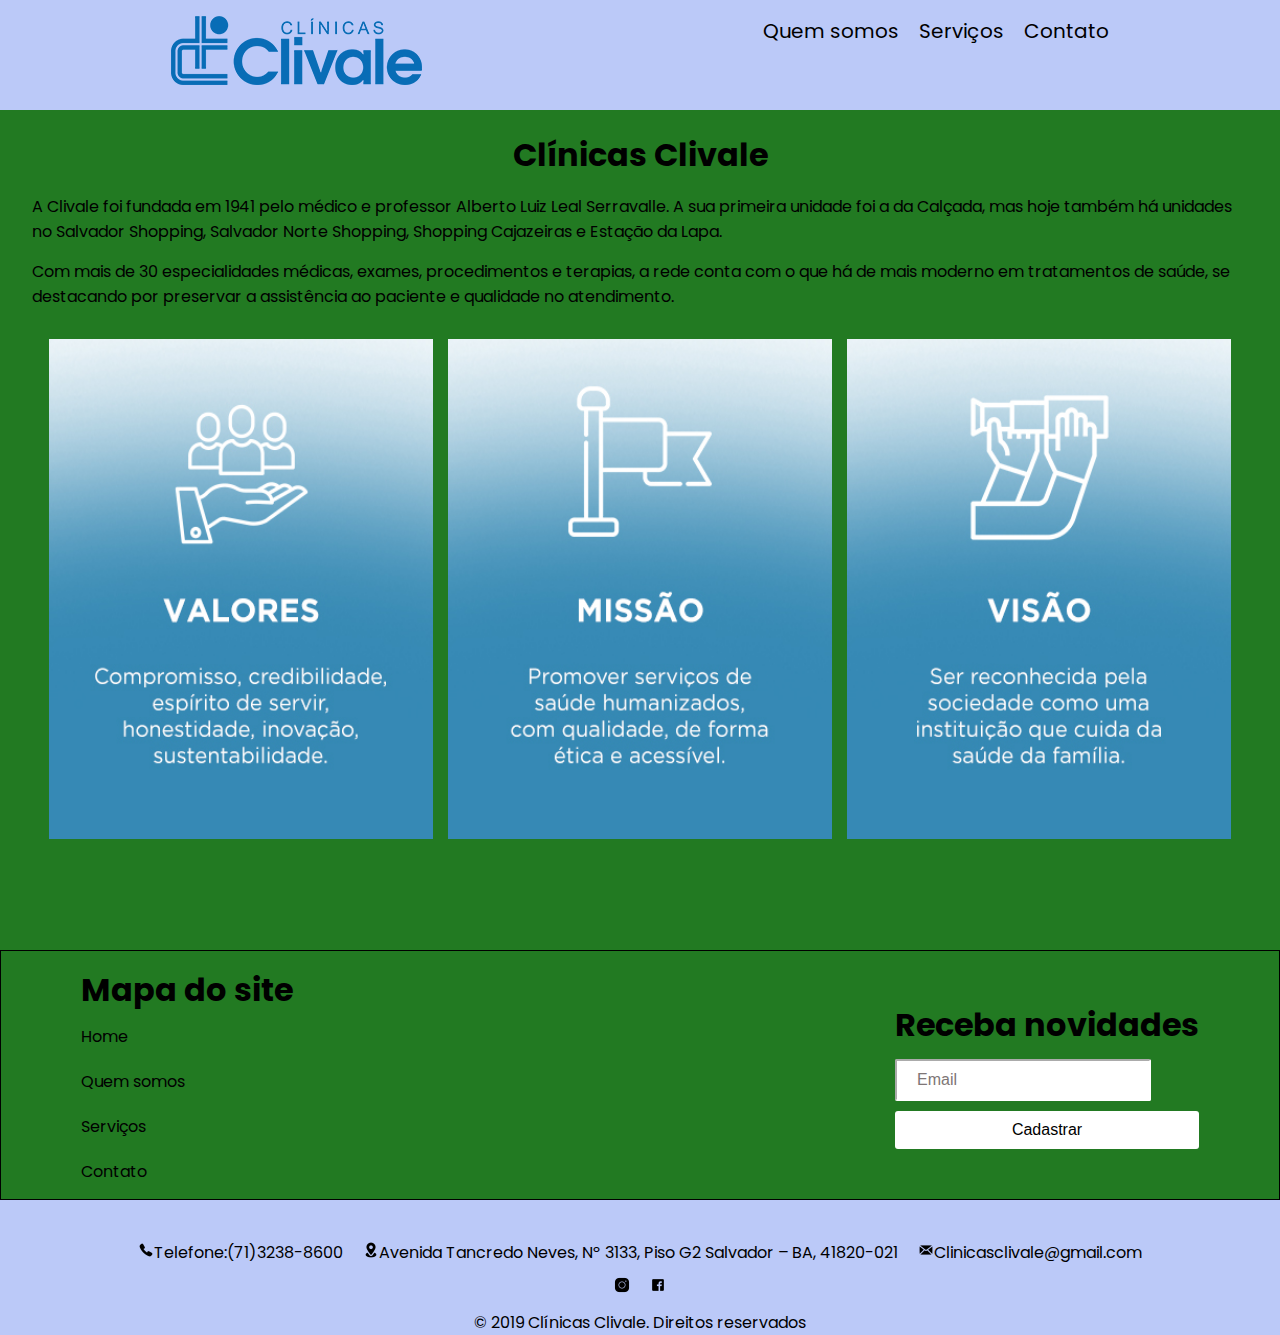
<file: qsomos.html>
<!DOCTYPE html>
<html lang="pt-br">
  <head>
    <meta charset="utf-8">
    <meta name="viewport" content="width=device-width, initial-scale=1.0">
    <link rel="icon" type="image/png" href="img/icone.jpg" />
    <title>Quem somos</title>
    <link href="estiloqsomos.css" type="text/css" rel="stylesheet">
    <link rel="preconnect" href="https://fonts.googleapis.com">
    <link rel="preconnect" href="https://fonts.gstatic.com" crossorigin>
    <link href="https://fonts.googleapis.com/css2?family=Poppins:wght@300;400&display=swap" rel="stylesheet">
  </head>

  <body>
    <header id="cabeca">
      <div class="menu">
        <a class="titulo" href="index.html"><img src="img/logo.png" alt="imagem"></a>
        <ul class="texto">
          <a class="home1" href="qsomos.html">Quem somos</a>
          <a class="home1" href="servicos.html">Serviços</a>
          <a class="home1" href="contatos.html">Contato</a>
        </ul>
      </div>
    </header>
    <section class="secao1">
      <div class="caixa">
        <h1 class="para">Clínicas Clivale</h1>
        <p class="para">A Clivale foi fundada em 1941 pelo médico e professor Alberto Luiz Leal Serravalle. A sua primeira
          unidade foi a da Calçada, mas hoje também há unidades no Salvador Shopping, Salvador Norte Shopping, Shopping
          Cajazeiras e Estação da Lapa.</p>
        <p class="para">Com mais de 30 especialidades médicas, exames, procedimentos e terapias, a rede conta com o que há
          de mais moderno em tratamentos de saúde, se destacando por preservar a assistência ao paciente e qualidade no
          atendimento.</p>
      </div>
      <div class="imag">
        <img class="foto" src="img/valores-clivale.jpg" alt="image">
        <img class="foto" src="img/missao-clivale.jpg" alt="image">
        <img class="foto" src="img/visao-clivale.jpg" alt="image">
      </div>
    </section>
  </body>
  <footer class="rodape">
    <aside class="pe">
      <div class="newsletter">
        <div class="mapa">
          <h1>Mapa do site</h1>
          <nav class="textoroda">
            <a class="home2" href="index.html">Home</a>
            <a class="home2" href="qsomos.html">Quem somos</a>
            <a class="home2" href="servicos.html">Serviços</a>
            <a class="home2" href="contatos.html">Contato</a>
          </nav>
        </div>
        <div class="news">
          <h1>Receba novidades</h1>
          <input class="caixatexto" type="email" name="email" id="email" placeholder="Email">
          <button class="botao2">Cadastrar</button>
        </div>
      </div>
      <div class="informacao">
        <p class="paraa"><img src="img/icones/telefone.png" alt="imagem">Telefone:(71)3238-8600</p>
        <p class="paraa"><img src="img/icones/pin-de-localizacao.png" alt="imagem">Avenida Tancredo Neves, Nº 3133, Piso G2
          Salvador – BA, 41820-021</p>
        <p class="paraa"><img src="img/icones/icons8-emails-16.png" alt="imagem">Clinicasclivale@gmail.com</p>
      </div>
      <div class="redes">
        <nav id="redesocial">
          <a class="social" href="https://www.instagram.com/clinicasclivale/"><img src="img/icones/icons8-instagram-16.png" alt="imagem"></a>
          <a class="social" href="https://www.facebook.com/clinicasclivale/"><img src="img/icones/icons8-facebook-16.png" alt="imagem"></a>
        </nav>
      </div>
      <p>© 2019 Clínicas Clivale. Direitos reservados </p>
    </aside>
  </footer>
</html>
</file>
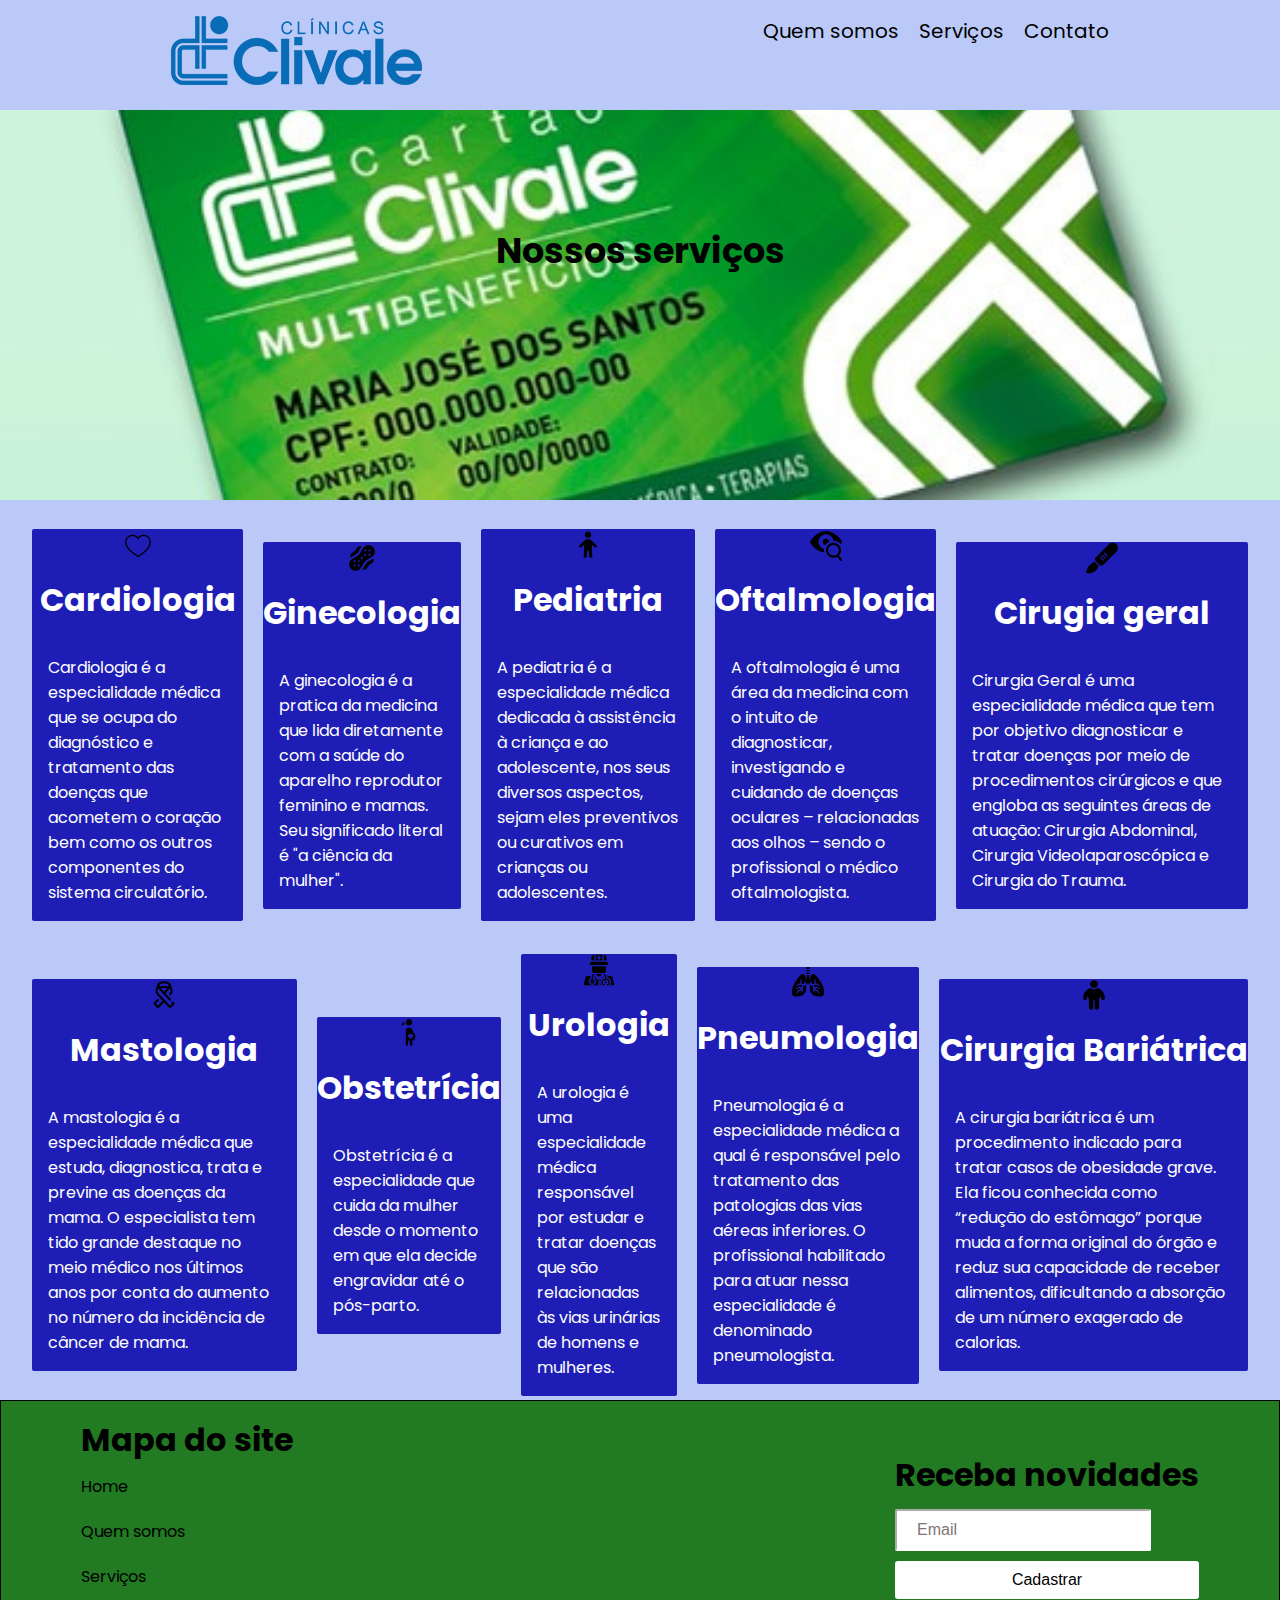
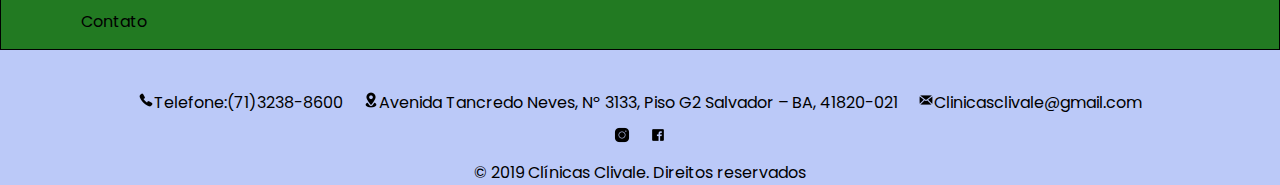
<file: servicos.html>
<!DOCTYPE html>
<html lang="pt-br">
  <head>
    <meta charset="utf-8">
    <meta name="viewport" content="width=device-width, initial-scale=1.0">
    <link rel="icon" type="image/png" href="img/icone.jpg" />
    <title>Serviços</title>
    <link href="estiloserv.css" type="text/css" rel="stylesheet">
    <link rel="preconnect" href="https://fonts.googleapis.com">
    <link rel="preconnect" href="https://fonts.gstatic.com" crossorigin>
    <link href="https://fonts.googleapis.com/css2?family=Poppins:wght@300;400&display=swap" rel="stylesheet">
  </head>
  <body>
    <header id="cabeca">
      <div class="menu">
        <a class="titulo" href="index.html"><img src="img/logo.png" alt="imagem"></a>
        <ul class="texto">
          <a class="home1" href="qsomos.html">Quem somos</a>
          <a class="home1" href="servicos.html">Serviços</a>
          <a class="home1" href="contatos.html">Contato</a>
        </ul>
      </div>
    </header>
    <section class="secao1">
      <div class="caixa">
        <h1 class="titulo_caixa">Nossos serviços</h1>
      </div>
    </section>
    <section class="secao2">
      <aside class="perna">
        <div class="caixa2">
          <img src="img/icones/icons8-coração-32.png" alt="imagem">
          <h1>Cardiologia</h1>
          <p class="paragra">Cardiologia é a especialidade médica que se ocupa do diagnóstico e tratamento das doenças que
            acometem o
            coração bem como os outros componentes do sistema circulatório.
          </p>
        </div>
        <div class="caixa2">
          <img src="img/icones/icons8-almofada-32.png" alt="imagem">
          <h1>Ginecologia</h1>
          <p class="paragra">A ginecologia é a pratica da medicina que lida diretamente com a saúde do aparelho reprodutor
            feminino e
            mamas. Seu significado literal é "a ciência da mulher".
          </p>
        </div>
        <div class="caixa2">
          <img src="img/icones/icons8-criança-32.png" alt="imagem">
          <h1>Pediatria</h1>
          <p class="paragra">A pediatria é a especialidade médica dedicada à assistência à criança e ao adolescente, nos
            seus diversos
            aspectos, sejam eles preventivos ou curativos em crianças ou adolescentes.
          </p>
        </div>
        <div class="caixa2">
          <img src="img/icones/icons8-oftalmologia-32.png" alt="imagem">
          <h1>Oftalmologia</h1>
          <p class="paragra">A oftalmologia é uma área da medicina com o intuito de diagnosticar, investigando e cuidando
            de doenças
            oculares – relacionadas aos olhos – sendo o profissional o médico oftalmologista.
          </p>
        </div>
        <div class="caixa2">
          <img src="img/icones/icons8-cirurgia-32.png" alt="imagem">
          <h1>Cirugia geral</h1>
          <p class="paragra">Cirurgia Geral é uma especialidade médica que tem por objetivo diagnosticar e tratar doenças
            por meio de
            procedimentos cirúrgicos e que engloba as seguintes áreas de atuação: Cirurgia Abdominal, Cirurgia
            Videolaparoscópica e Cirurgia do Trauma.
          </p>
        </div>
      </aside>
    </section>
    <section class="secao3">
      <aside class="perna">
        <div class="caixa2">
          <img src="img/icones/icons8-fita-rosa-32.png" alt="imagem">
          <h1>Mastologia</h1>
          <p class="paragra">A mastologia é a especialidade médica que estuda, diagnostica, trata e previne as doenças da
            mama. O especialista tem tido grande destaque no meio médico nos últimos anos por conta do aumento no número
            da incidência de câncer de mama.
          </p>
        </div>
        <div class="caixa2">
          <img src="img/icones/icons8-grávida-32.png" alt="imagem">
          <h1>Obstetrícia</h1>
          <p class="paragra">Obstetrícia é a especialidade que cuida da mulher desde o momento em que ela decide
            engravidar até o pós-parto.
          </p>
        </div>
        <div class="caixa2">
          <img src="img/icones/icons8-medic-32.png" alt="imagem">
          <h1>Urologia</h1>
          <p class="paragra">A urologia é uma especialidade médica responsável por estudar e tratar doenças que são
            relacionadas às vias urinárias de homens e mulheres.
          </p>
        </div>
        <div class="caixa2">
          <img src="img/icones/icons8-pulmão-32.png" alt="imagem">
          <h1>Pneumologia</h1>
          <p class="paragra">Pneumologia é a especialidade médica a qual é responsável pelo tratamento das patologias das
            vias aéreas inferiores. O profissional habilitado para atuar nessa especialidade é denominado pneumologista.
          </p>
        </div>
        <div class="caixa2">
          <img src="img/icones/icons8-homem-gordo-32.png" alt="imagem">
          <h1>Cirurgia Bariátrica</h1>
          <p class="paragra">A cirurgia bariátrica é um procedimento indicado para tratar casos de obesidade grave. Ela
            ficou conhecida como “redução do estômago” porque muda a forma original do órgão e reduz sua capacidade de
            receber alimentos, dificultando a absorção de um número exagerado de calorias.
          </p>
        </div>
      </aside>
    </section>
  </body>
  <footer class="rodape">
    <aside class="pe">
      <div class="newsletter">
        <div class="mapa">
          <h1>Mapa do site</h1>
          <nav class="textoroda">
            <a class="home2" href="index.html">Home</a>
            <a class="home2" href="qsomos.html">Quem somos</a>
            <a class="home2" href="servicos.html">Serviços</a>
            <a class="home2" href="contatos.html">Contato</a>
          </nav>
        </div>
        <div class="news">
          <h1>Receba novidades</h1>
          <input class="caixatexto" type="email" name="email" id="email" placeholder="Email">
          <button class="botao2">Cadastrar</button>
        </div>
      </div>
      <div class="informacao">
        <p class="paraa"><img src="img/icones/telefone.png" alt="imagem">Telefone:(71)3238-8600</p>
        <p class="paraa"><img src="img/icones/pin-de-localizacao.png" alt="imagem">Avenida Tancredo Neves, Nº 3133, Piso
          G2
          Salvador – BA, 41820-021</p>
        <p class="paraa"><img src="img/icones/icons8-emails-16.png" alt="imagem">Clinicasclivale@gmail.com</p>
      </div>
      <div class="redes">
        <nav id="redesocial">
          <a class="social" href="https://www.instagram.com/clinicasclivale/"><img
              src="img/icones/icons8-instagram-16.png" alt="imagem"></a>
          <a class="social" href="https://www.facebook.com/clinicasclivale/"><img src="img/icones/icons8-facebook-16.png"
              alt="imagem"></a>
        </nav>
      </div>
      <p>© 2019 Clínicas Clivale. Direitos reservados </p>
    </aside>
  </footer>
</html>
</file>
<file: estiloqsomos.css>
*{
    margin: 0;
    padding: 0;
    box-sizing: border-box;  
}

body{
    margin: 0;
    font-family: 'Poppins', sans-serif;
}

a{
    text-decoration: none;
    color: rgb(0, 0, 0);
}
nav{
    display: flex;
    gap:20px;
}

/*header*/

header{
    display: flex;
    flex-direction: row;
    align-items: center;
    justify-content: space-around;
    position: fixed;
    width: 100vw;
}

header ul{
    display: flex;
    gap: 20px;
}

.menu{
    width: 100%;
    height: 110px;
    justify-content: space-around;
    background-color: rgb(187, 201, 248);
    display: flex;
    flex-direction: row;
}
.titulo{
    margin: 1em 1em;
}
.texto{
    margin: 1em 1em;
}

.home1{
    color: rgb(0, 0, 0);
    font-size: 20px;
    text-decoration: none;
}
.home1:active{
    background-color: rgb(34, 122, 34);
    color:rgb(255, 255, 255);
    outline: initial;
}

/*secao1*/

.secao1{
    height: 950px;
    width: 100vw;
    gap: 30px;
    background-color: rgb(34, 122, 34);
    display: flex;
    flex-direction: column;
    justify-content: center;
    align-items: center;
}
.caixa{
    width: 100vw;
    margin-top: 20px;
    display: flex;
    flex-direction: column;
    align-items: center;
    gap: 15px;
}

.para{
    margin: 0 2em;
}

.imag{
    gap: 15px;
    display: flex;
    flex-direction: row;
    align-items: center;
}
.foto{
    width: 30vw;
    height: 500px;
}

/*rodape*/

.rodape{
    width: 100vw;
    align-items: center;
    background-color: rgb(187, 201, 248);
    display: flex;
    flex-direction: column;
}
.pe{
    align-items: center;
    display: flex;
    flex-direction: column;
    gap: 10px;
}
.newsletter{
    display: flex;
    flex-direction: row;
    gap: 10px;
    width: 100vw;
    height: 250px;
    border: 1px solid;
    background: rgb(34, 122, 34);
    align-items: center;
    justify-content: space-between;
}
.mapa{
    display: flex;
    flex-direction: column;
    margin-left: 80px;
    gap: 10px; 
}
.textoroda{
    display: flex;
    flex-direction: column;
    align-items: left;
}
.news{
    display: flex;
    flex-direction: column;
    margin-right: 80px;
    gap: 10px;
}
.caixatexto{
    font-size: medium;
    width: 20vw;
    padding: 10px 20px;
    border-radius: 2px;
    border-color: rgb(255, 255, 255);
    border-width: 2px;
}
::placeholder { /* Chrome, Firefox, Opera, Safari 10.1+ */
    color: rgb(126, 118, 118);
    opacity: 1; /* Firefox */
}
.botao2{
    border: none;
    font-size: medium;
    background-color: rgb(255, 255, 255);
    padding: 10px 30px;
    border-radius: 3px;
    cursor: pointer;
}
.informacao{
    margin-top: 30px;
    display: flex;
    gap: 20px;
}
.redes{
    display: flex;
    align-items: center;
}
.social{
    color: rgb(0, 0, 0);
}

@media screen and (max-width: 768px) {
    /*header*/
    .menu{
        flex-direction: column;
        height: 150px;
    }
    /*secao1*/
    .secao1{   
        height: 1700px; 
    }
    .caixa{
        margin-top: 130px;
        height: 350px;      
    }
    .imag{
        margin-top: 20px;
        margin-bottom: 10px;
        height: 1000px; 
        flex-direction: column;
        justify-content:center;
    }
    .foto{
        width: 80vw;
        height: 300px;
    }
    /*rodape*/
    .newsletter{
        flex-direction: column;
        width: 100vw;
        height: 500px;
    }
    .mapa{
        margin-left: 0px;
        margin-top: 20px;
    }
    .news{
        margin-right: 0px;
        margin-bottom: 25px;
    }
    .caixatexto{
        width: 90vw;   
    }
    .informacao{
        flex-direction: column;
        gap: 10px;
    }
    .paraa{
        margin: 0 1em;
    }
}
</file>
<file: estiloserv.css>
*{
    margin: 0;
    padding: 0;
    box-sizing: border-box;   
}

body{
    margin: 0;
    font-family: 'Poppins', sans-serif;
}

a{
    text-decoration: none;
    color: rgb(0, 0, 0);
}
nav{
    display: flex;
    gap:20px;
}

/*header*/

header{  
    display: flex;
    flex-direction: row;
    align-items: center;
    justify-content: space-around;
    position: fixed;
    width: 100vw;
}

header ul{
    display: flex;
    gap: 20px;
}
.menu{
    width: 100%;
    height: 110px;
    justify-content: space-around;
    background-color: rgb(187, 201, 248);
    display: flex;
    flex-direction: row;
}
.titulo{
    margin: 1em 1em;
}
.texto{
    margin: 1em 1em;
}

.home1{
    color: rgb(0, 0, 0);
    font-size: 20px;
    text-decoration: none;
}
.home1:active{
    background-color: rgb(34, 122, 34);
    color:rgb(255, 255, 255);
    outline: initial;
}
::placeholder { /* Chrome, Firefox, Opera, Safari 10.1+ */
    color: rgb(126, 118, 118);
    opacity: 1; /* Firefox */
}
/*secao1*/

.secao1{
    background-color: rgb(187, 201, 248);
    display: flex;
    justify-content: center;
    width: 100vw;
}
.caixa{
    width: 100vw;
    height: 500px;
    background-image: url(img/servicos.jpg);
    background-position: center;
    display: flex;
    align-items: center;
    justify-content: center;
    background-repeat: no-repeat;
    background-size: cover;
}
.titulo_caixa{
    font-size: 35px;
}
/*secao2*/

.secao2{
    height: 450px;
    width: 100vw;
    display: flex;
    flex-direction: column;
    align-items: center;  
    background-color: rgb(187, 201, 248);  
    gap: 20px;
    justify-content: center;
}
.perna{
    margin: 2em 2em;
    align-items: center;
    display: flex;
    flex-direction: row;
    gap: 20px;
}
.caixa2{
    display: flex;
    flex-direction: column;
    border: none;
    font-size: medium;
    color: rgb(255, 255, 255);
    background-color: rgb(30, 30, 182);
    border-radius: 2px;
    align-items: center;  
    gap: 15px;
}

.paragra{
    margin: 1em 1em;
}
/*secao3*/

.secao3{
    height: 450px;
    width: 100vw;
    display: flex;
    flex-direction: column;
    align-items: center;  
    background-color: rgb(187, 201, 248);  
    gap: 20px;
    justify-content: center;
}

/*rodape*/

.rodape{
    width: 100vw;
    align-items: center;
    background-color: rgb(187, 201, 248);
    display: flex;
    flex-direction: column;
}
.pe{
    align-items: center;
    display: flex;
    flex-direction: column;
    gap: 10px;
}
.newsletter{
    display: flex;
    flex-direction: row;
    gap: 10px;
    width: 100vw;
    height: 250px;
    border: 1px solid;
    background: rgb(34, 122, 34);
    align-items: center;
    justify-content: space-between;
}
.mapa{
    display: flex;
    flex-direction: column;
    margin-left: 80px;
    gap: 10px; 
}
.textoroda{
    display: flex;
    flex-direction: column;
    align-items: left;
}
.news{
    display: flex;
    flex-direction: column;
    margin-right: 80px;
    gap: 10px;
}
.caixatexto{
    font-size: medium;
    width: 20vw;
    padding: 10px 20px;
    border-radius: 2px;
    border-color: rgb(255, 255, 255);
    border-width: 2px;
}

.botao2{
    border: none;
    font-size: medium;
    background-color: rgb(255, 255, 255);
    padding: 10px 30px;
    border-radius: 3px;
    cursor: pointer;
}
.informacao{
    display: flex;
    gap: 20px;
    margin-top: 30px;
}
.redes{
    display: flex;
    align-items: center;
}
.social{
    color: rgb(0, 0, 0);
}

@media screen and (max-width: 768px) {
    /*header*/
    .menu{
        flex-direction: column;
        height: 150px;
    }
    /*secao1*/
    .secao1{
        height: 400px;
    }
    .caixa{
        height: 500px;
    }
    /*secao2*/
    .secao2{
        height: 1500px;
        justify-content: space-around;
    }
    .perna{
        gap: 10px;
        margin: 0;
        flex-wrap: wrap;
    }
    /*secao3*/
    .secao3{
        height: 1500px;
        justify-content: space-around;
    }
    /*rodape*/
    .newsletter{
        flex-direction: column;
        width: 100vw;
        height: 500px;
    }
    .mapa{
        margin-left: 0px;
        margin-top: 20px;
    }
    .news{
        margin-right: 0px;
        margin-bottom: 25px;
    }
    .caixatexto{
        width: 90vw;   
    }  
    .informacao{
        flex-direction: column;
        gap: 10px;
    }
}
</file>
